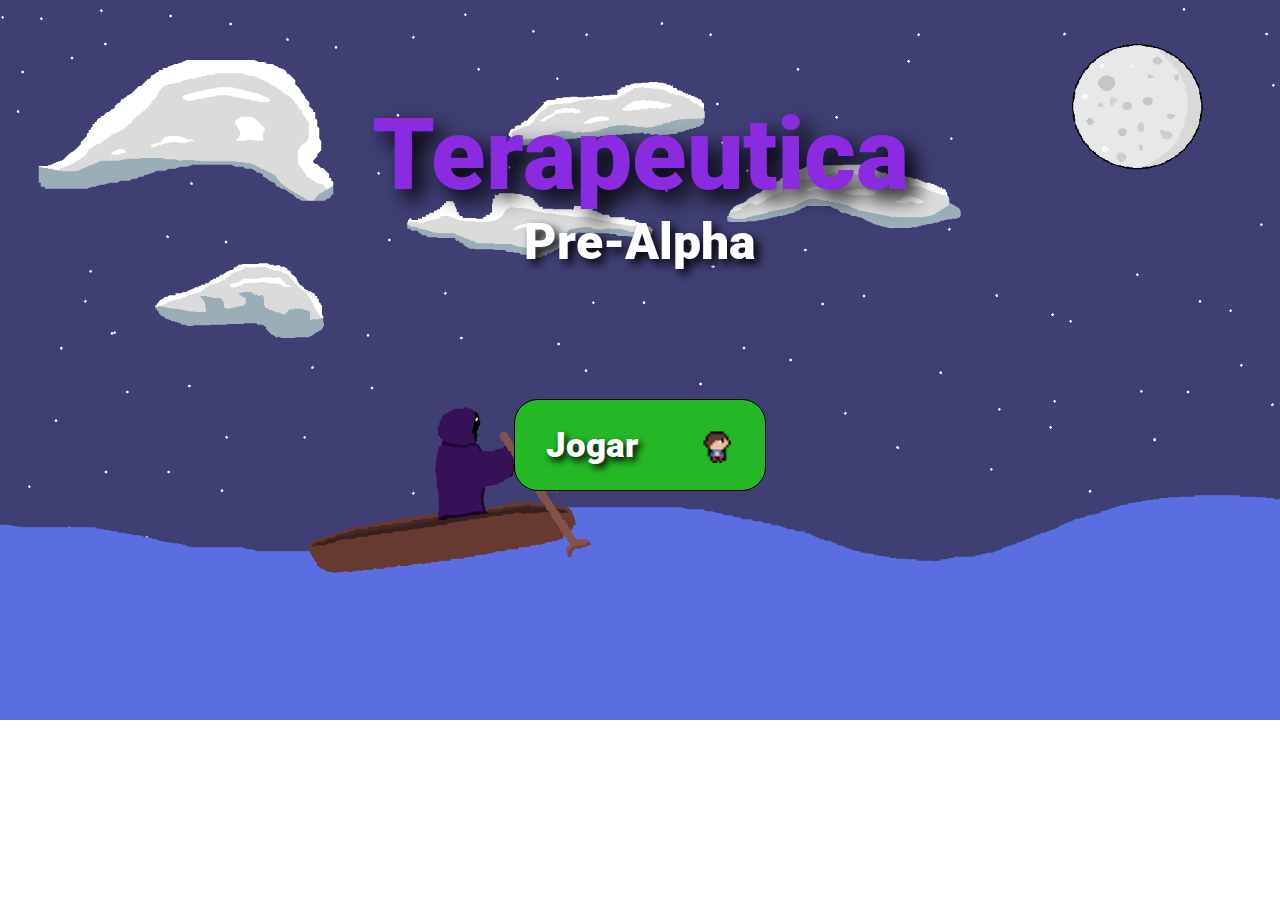
<file: index.html>
<!DOCTYPE html>
<html lang="en">
<head>
    <meta charset="UTF-8">
    <meta name="viewport" content="width=, initial-scale=1.0">
    <link rel="stylesheet" href="./CSS/indexCSS.css">
    <title>Tela Inicial</title>
    <link rel="preconnect" href="https://fonts.googleapis.com">
    <link rel="preconnect" href="https://fonts.gstatic.com" crossorigin>
    <link rel="shortcut icon" href="./IMGS/icon.ico" type="image/x-icon">
    <link href="https://fonts.googleapis.com/css2?family=Roboto&display=swap" rel="stylesheet">
</head>
<body>
    <div id="pai">
        <div id="textoSuperior">
            <div id="titulo">
                <p id="tituloP">Terapeutica</p>
            </div>
            <p id="demo">Pre-Alpha</p>
        </div>

        <a href="javascript:void(0);" id="audioButton">
            Jogar
            <img src="./IMGS/Urucum/sprite_andando_direita.gif" height="40%">
        </a>
        
    </div>

    <script>
        // Função para reproduzir o áudio quando o botão é clicado
        function playAudio() {
            const audio = new Audio('./Audio/start.mp3'); // Substitua pelo caminho correto para o seu arquivo de áudio
            audio.volume = 0.3;
            audio.play();

            // Redirecionar para a próxima página após a reprodução do áudio
            setTimeout(function() {
                window.location.href = "barca.html";
            }, audio.duration * 1000); // Aguarda a duração do áudio antes de redirecionar
        }

        // Adicione um evento de clique ao botão para chamar a função playAudio
        const audioButton = document.getElementById('audioButton');
        audioButton.addEventListener('click', (event) => {
            event.preventDefault();
            playAudio();
        });
    </script>
</body>
</html>
</file>
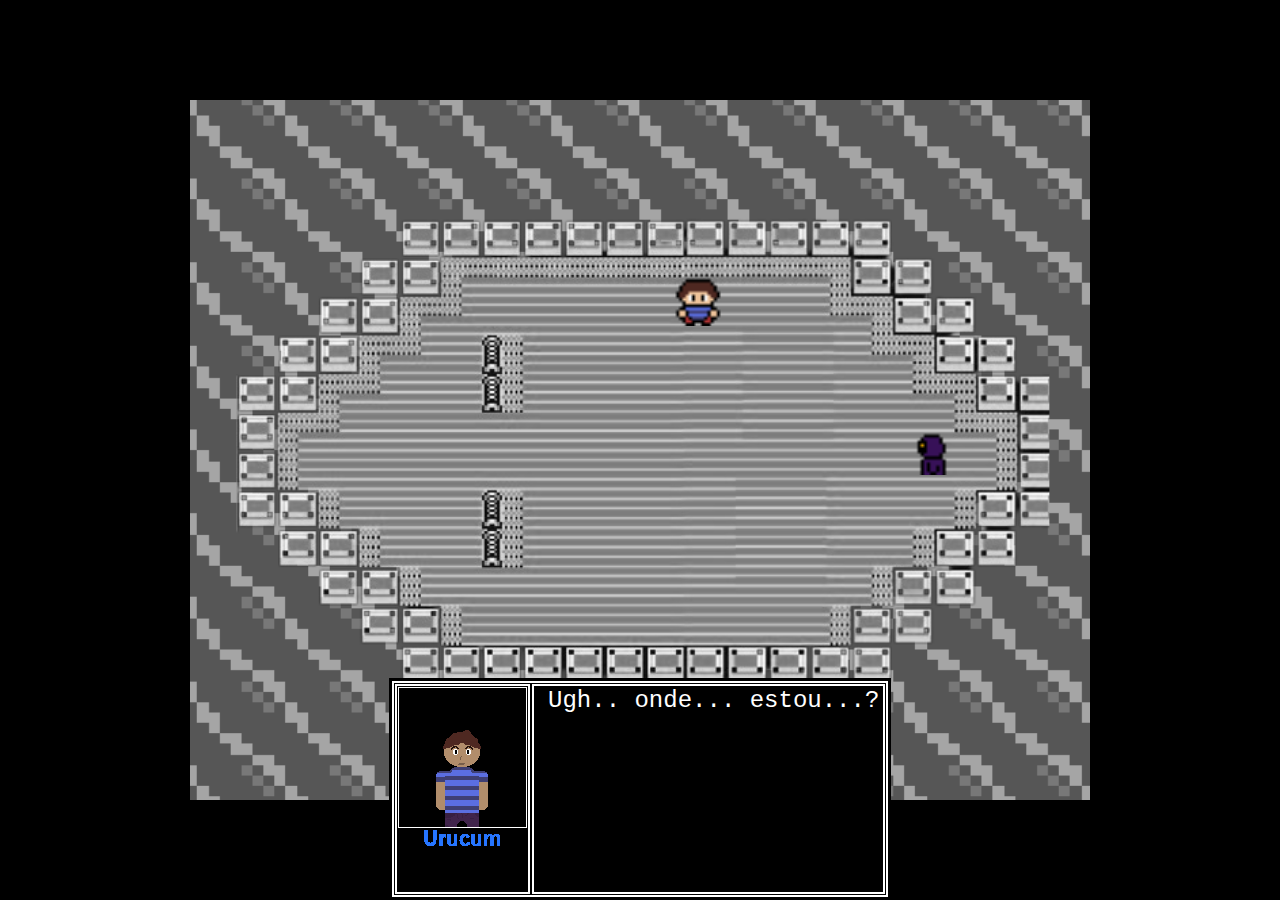
<file: barca.html>
<!DOCTYPE html>
<html>
    <head>
        <meta charset="utf-8">
        <meta http-equiv="X-UA-Compatible" content="IE=edge">
        <title>A Barca</title>
        <meta name="description" content="">
        <meta name="viewport" content="width=device-width, initial-scale=1">
        <link rel="stylesheet" href="./CSS/barcaCSS.css">
        <link rel="shortcut icon" href="./IMGS/icon.ico" type="image/x-icon">
    </head>
    <body>
        <div id="imgfundo">
            <div class="" id="msgContainer">
                <div class="ladoEsquerdoMsgContainer"></div>
                <div class="ladoDireitoMsgContainer" id="ladoDireitoContainerMSG"></div>
            </div>
            <img src="./IMGS/MarDeNoite.png"id="imagemJogo">
            <div class="personagem" id="caronte" style="left: 905px;"></div>
            <div class="sprite_urucum_idle personagem_urucum" id="urucum" style="left: 673px; top: 276px;"></div>
            <div id="corpoDoJogo">
                <div id="paredeSuperior" class="paredeInvisivel"></div>
                <div id="paredeInferior" class="paredeInvisivel"></div>
            </div>
            <div id="saida"></div>
        </div>
        
        <script src="./JS/barcaEstagioDEMO.js" async defer></script>
    </body>
</html>
</file>
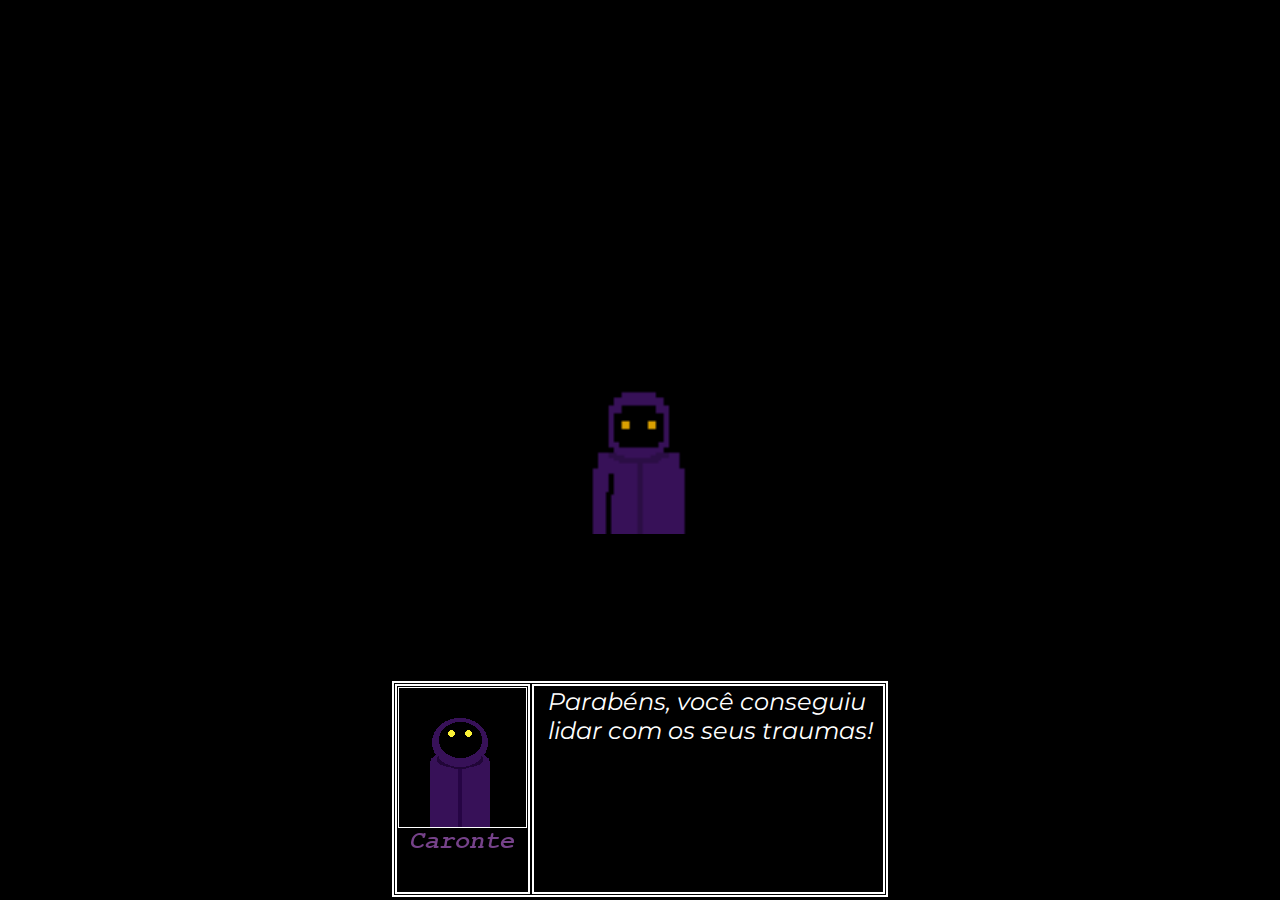
<file: ganhouFaseExpositivo.html>
<!DOCTYPE html>
<html>
    <head>
        <meta charset="utf-8">
        <meta http-equiv="X-UA-Compatible" content="IE=edge">
        <title>Final Expositivo</title>
        <meta name="description" content="">
        <meta name="viewport" content="width=device-width, initial-scale=1">
        <link rel="stylesheet" href="./CSS/faseGanhouExpositivoCSS.css">
        <link rel="shortcut icon" href="./IMGS/icon.ico" type="image/x-icon">
        <link rel="preconnect" href="https://fonts.googleapis.com">
        <link rel="preconnect" href="https://fonts.gstatic.com" crossorigin>
        <link href="https://fonts.googleapis.com/css2?family=Montserrat:ital,wght@0,400;1,200&display=swap" rel="stylesheet">
    </head>
    <body>
        <img src="./IMGS/Caronte/Caronte/caronte_frente_finished.gif" id="caronte" class="caronteFrente">

        <div class="" id="msgContainer">
            <div class="ladoEsquerdoMsgContainer"></div>
            <div class="ladoDireitoMsgContainer" id="ladoDireitoContainerMSG"></div>
        </div>

        <script src="./JS/ganhouFaseExpositivo.js" async defer></script>
    </body>
</html>
</file>
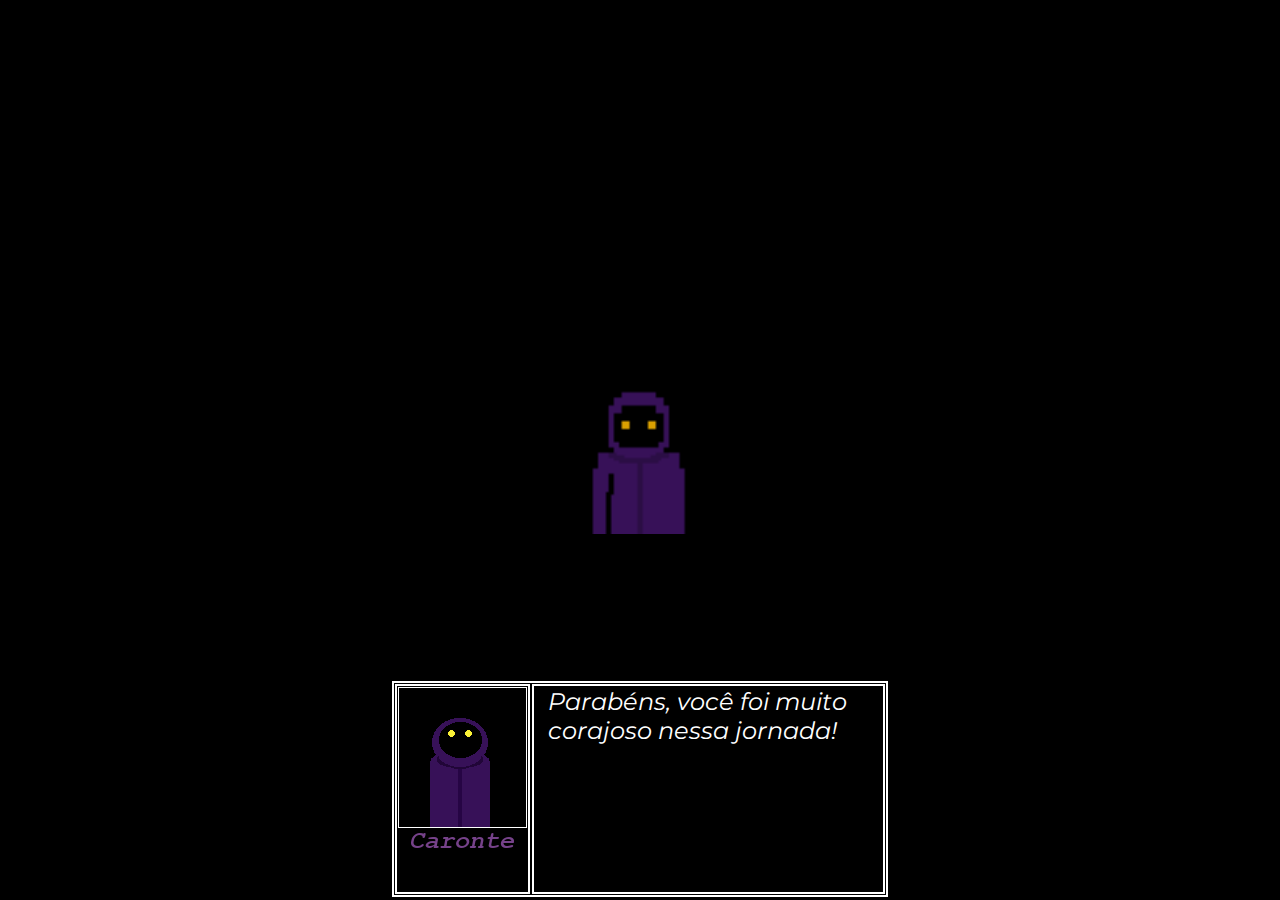
<file: ganhouFasePsicanalista.html>
<!DOCTYPE html>
<html>
    <head>
        <meta charset="utf-8">
        <meta http-equiv="X-UA-Compatible" content="IE=edge">
        <title>Final Psicanalista</title>
        <meta name="description" content="">
        <meta name="viewport" content="width=device-width, initial-scale=1">
        <link rel="stylesheet" href="./CSS/faseGanhouPsicanalistaCSS.css">
        <link rel="shortcut icon" href="./IMGS/icon.ico" type="image/x-icon">
        <link rel="preconnect" href="https://fonts.googleapis.com">
        <link rel="preconnect" href="https://fonts.gstatic.com" crossorigin>
        <link href="https://fonts.googleapis.com/css2?family=Montserrat:ital,wght@0,400;1,200&display=swap" rel="stylesheet">
    </head>
    <body>
        <img src="./IMGS/Caronte/Caronte/caronte_frente_finished.gif" id="caronte" class="caronteFrente">

        <div class="" id="msgContainer">
            <div class="ladoEsquerdoMsgContainer"></div>
            <div class="ladoDireitoMsgContainer" id="ladoDireitoContainerMSG"></div>
        </div>

        <script src="./JS/ganhouFasePsicanalista.js" async defer></script>
    </body>
</html>
</file>
<file: CSS/indexCSS.css>
* {
    margin: 0;
    padding: 0;

    font-family: 'Roboto', sans-serif;
    font-weight: bolder;

    text-shadow: black 0.1em 0.1em 0.2em;

    user-select: none;
}

body{
    background: url(../IMGS/TelaInicial.gif);
    background-size: cover;
    background-repeat: no-repeat;
}

#pai {
    width: 100%;
    height: 100%;
    display: flex;
    flex-direction: column;
    align-items: center;
    justify-content: center;
}

#textoSuperior{
    height: 30%;
    width: 100%;

    margin-top: 96px;
    display: flex;
    flex-direction: column;
    align-items: center;
    justify-content: center;
}

#tituloP{
    font-size: 100px;
    color: blueviolet;

    
}

#demo {
    font-size: 50px;
    color: white;
}

a {
    height: 90px;
    width: 250px;

    margin-top: 128px;

    background-color: rgba(35, 189, 35, 0.966);

    font-size: 35px;
    text-decoration: none;

    color: white;

    display: flex;
    justify-content: space-around;
    align-items: center;

    border: 1px solid black;
    border-radius: 24px;

    transition: 1.5s;
}

a:hover {
    height: 110px;
    width: 280px;

    font-size: 45px;
}
</file>
<file: CSS/barcaCSS.css>
@import "urucumCSS.css";

* {
    margin: 0;
    padding: 0;

    font-family: 'Courier New', Courier, monospace;
}

body {
    margin: 0;
    overflow: hidden;
    height: 100vh;    
    background-color: black;
    display: flex;
    justify-content: center;
    align-items: center;
    position: relative;
}


#corpoDoJogo {
    height: 700px;
    width: 900px;
    position: absolute;
}


#imgfundo {
    height: 700px;
    width: 900px;
    background-repeat: no-repeat;
    background-size: cover;
    display: flex;
    justify-content: center;
    align-items: center;
}

#imagemJogo{
    height: 700px;
    width: 900px;
}

#caronte {
    width: 50px;
    height: 50px;
    background-image: url(../IMGS/Caronte/Caronte/sprite_caronte_parado.gif);
    position: absolute;
    left: 1000px;
    background-repeat: no-repeat;
    background-size: cover;
  
}

#mensagem {
    background-color: #333;
    color: white;
    padding: 10px 20px;
    border-radius: 5px;
    font-size: 18px;
    display: none;
}

.personagem {
    width: 50px;
    height: 50px;
    position: absolute;
}

.personagem_urucum {
    width: 50px;
    height: 50px;
    
    position: absolute;
}

.paredeInvisivel {
    height: 300px;
    width: 900px;
}

#corpoDoJogo{
    display: flex;
    flex-direction: column;
    justify-content: space-between;
}

#saida {
    height: 700px;
    width: 900px; 
}

.mensagem{
    font-size: 25px;
    width: 700px;
    height: 300px;
    background-color: rgb(8, 191, 191);
    position: absolute;
    left: 422px;
    top: 431px;
}

#saida {
    height: 100vh;
    left: 0;
    width: 484px;
    position: absolute;
}

.mensagemContainer {
    width: 500px;
    height: 220px;

    border: 1px solid black;

    font-size: large;

    display: flex;

    user-select: none;

    position: absolute;

    bottom: 0;
}

.textMensagem{
    color: white;
    font-size: x-large;

    user-select: none;
}

.ladoEsquerdoMsgContainer{
    height: 100%;
    width: 31%;


    user-select: none;
}
.ladoDireitoMsgContainer{
    height: 90%;
    width: 69%;

    user-select: none;

    overflow-wrap: break-word;
    text-overflow: clip;

    margin-top: 8px;
    margin-left: 8px;
    margin-bottom: 8px;
    margin-right: 8px;
}

.backgroundMensagemUrucum {
    background: url(../IMGS/caixa_de_dialogo_urucum.gif);
    background-size: cover;
    background-repeat: no-repeat;
}

.backgroundMensagemCaronte {
    background: url(../IMGS/caixa_de_dialogo_caronte.gif);
    background-size: cover;
    background-repeat: no-repeat;
}

.hiddenMessage {
    display: none;
}
</file>
<file: CSS/faseGanhouExpositivoCSS.css>
* {
    margin: 0;
    padding: 0;

    font-family: 'Montserrat', sans-serif;
}

body{
    width: 100%;
    height: 100vh;

    background-color: #000000;

    display: flex;

    justify-content: center;
    align-items: center;
}

.caronteFrente {
    width: 168px;
    height: 168px;
}

.mensagemContainer {
    width: 500px;
    height: 220px;

    border: 1px solid black;

    font-size: large;

    display: flex;

    user-select: none;

    position: absolute;

    bottom: 0;
}

.textMensagem{
    color: white;
    font-size: x-large;

    user-select: none;
}

.ladoEsquerdoMsgContainer{
    height: 100%;
    width: 31%;


    user-select: none;
}
.ladoDireitoMsgContainer{
    height: 90%;
    width: 69%;

    user-select: none;

    overflow-wrap: break-word;
    text-overflow: clip;

    margin-top: 8px;
    margin-left: 8px;
    margin-bottom: 8px;
    margin-right: 8px;

    font-style: italic;
}

.backgroundMensagemUrucum {
    background: url(../IMGS/caixa_de_dialogo_urucum.gif);
    background-size: cover;
    background-repeat: no-repeat;
}

.backgroundMensagemCaronte {
    background: url(../IMGS/caixa_de_dialogo_caronte.gif);
    background-size: cover;
    background-repeat: no-repeat;
}

.hiddenMessage {
    display: none;
}

.textoVitoria {
    color: #830537;

    font-size: 80px;
}
</file>
<file: CSS/faseGanhouPsicanalistaCSS.css>
* {
    margin: 0;
    padding: 0;

    font-family: 'Montserrat', sans-serif;
}

body{
    width: 100%;
    height: 100vh;

    background-color: #000000;

    display: flex;

    justify-content: center;
    align-items: center;
}

.caronteFrente {
    width: 168px;
    height: 168px;
}

.mensagemContainer {
    width: 500px;
    height: 220px;

    border: 1px solid black;

    font-size: large;

    display: flex;

    user-select: none;

    position: absolute;

    bottom: 0;
}

.textMensagem{
    color: white;
    font-size: x-large;

    user-select: none;
}

.ladoEsquerdoMsgContainer{
    height: 100%;
    width: 31%;


    user-select: none;
}
.ladoDireitoMsgContainer{
    height: 90%;
    width: 69%;

    user-select: none;

    overflow-wrap: break-word;
    text-overflow: clip;

    margin-top: 8px;
    margin-left: 8px;
    margin-bottom: 8px;
    margin-right: 8px;

    font-style: italic;
}

.backgroundMensagemUrucum {
    background: url(../IMGS/caixa_de_dialogo_urucum.gif);
    background-size: cover;
    background-repeat: no-repeat;
}

.backgroundMensagemCaronte {
    background: url(../IMGS/caixa_de_dialogo_caronte.gif);
    background-size: cover;
    background-repeat: no-repeat;
}

.hiddenMessage {
    display: none;
}

.textoVitoria {
    color: #15e3ce;

    font-size: 80px;
}
</file>
